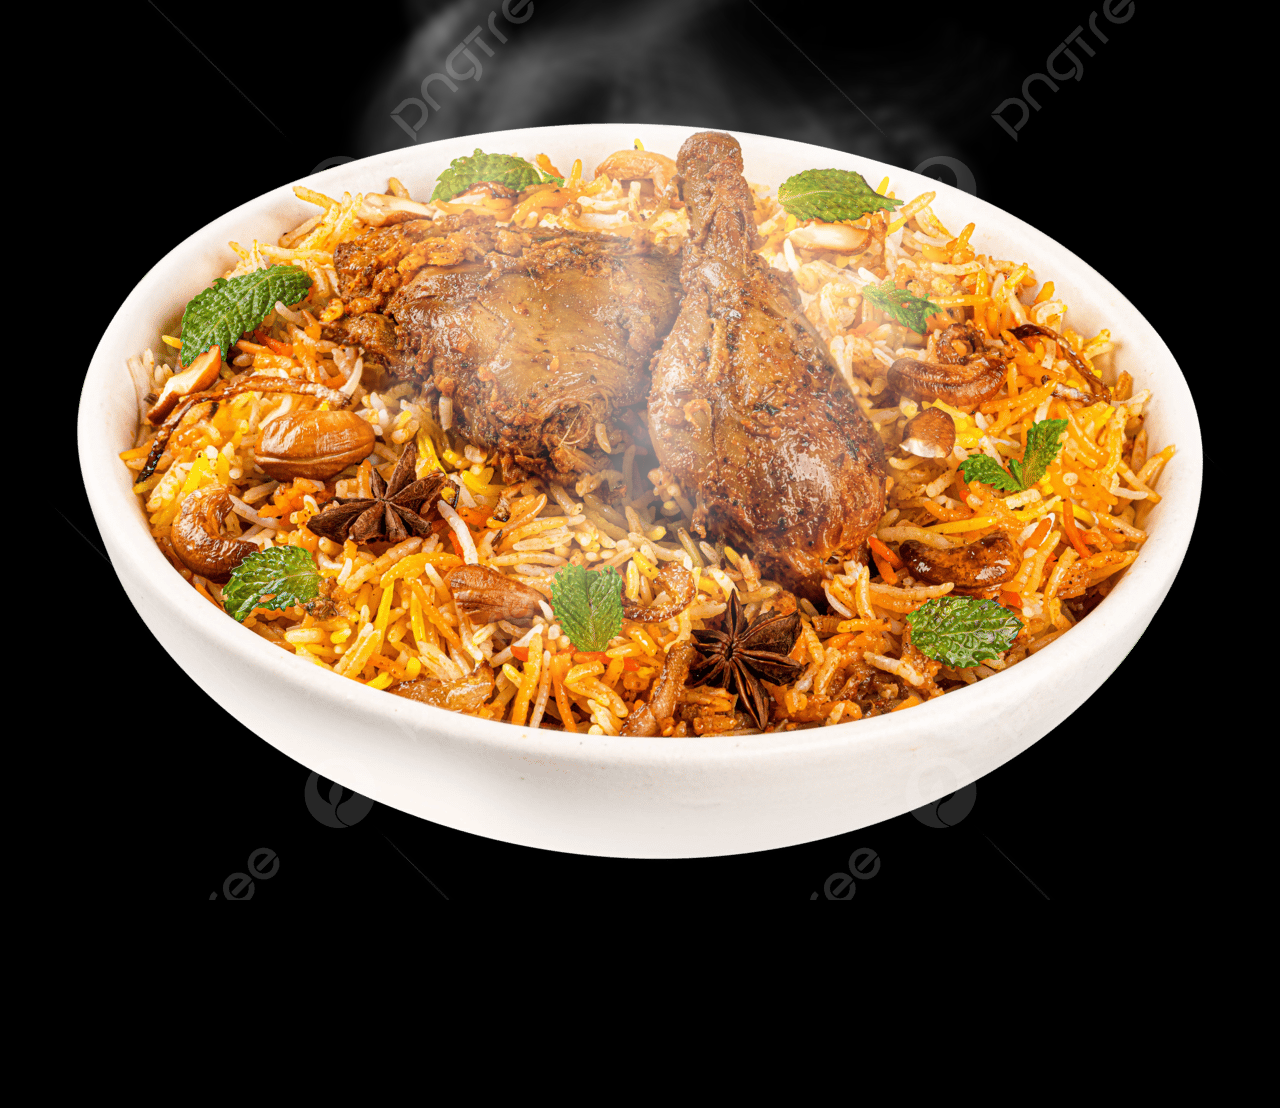
<file: index.html>
<!DOCTYPE html>
<html lang="en">
<head>
<meta charset="UTF-8" />
<meta name="viewport" content="width=device-width, initial-scale=1.0" />
<title>Delicious Biriyani 🍛</title>
<link rel="stylesheet" href="css/style.css">
<style>
@import url('https://fonts.googleapis.com/css2?family=Poppins:wght@400;600&display=swap');

body {
  margin: 0;
  font-family: 'Poppins', sans-serif;
  display: flex;
  flex-direction: column;
  justify-content: center;
  align-items: center;
  height: 100vh;
  background: #000; /* Black background */
  overflow: hidden;
}

h1 {
  color: #ffcc66;
  font-size: 2rem;
  margin-bottom: 20px;
  text-align: center;
  text-shadow: 0 0 20px rgba(255,204,102,0.7);
}

.container {
  position: relative;
  display: inline-block;
}

/* Plate shadow */
.plate-shadow {
  position: absolute;
  bottom: -10px;
  left: 50%;
  transform: translateX(-50%);
  width: 80%;
  height: 20px;
  background: radial-gradient(ellipse at center, rgba(0,0,0,0.4) 0%, rgba(0,0,0,0) 80%);
  border-radius: 50%;
  filter: blur(8px);
  z-index: 1;
}

/* Main biriyani image */
img.biryani {
  max-width: 90%;
  height: auto;
  border-radius: 20px;
  box-shadow: 0 20px 50px rgba(0,0,0,0.6);
  animation: float 4s ease-in-out infinite alternate;
  z-index: 2;
  position: relative;
}

/* Glow effect */
img.biryani::after {
  content: '';
  position: absolute;
  top: -10%;
  left: -10%;
  width: 120%;
  height: 120%;
  border-radius: 20px;
  box-shadow: 0 0 80px rgba(255,200,150,0.6);
  pointer-events: none;
  z-index: -1;
}

/* Smoke layers */
.smoke {
  position: absolute;
  top: -40px; /* above biriyani */
  left: 50%;
  transform: translateX(-50%);
  width: 70%;
  opacity: 0.35;
  z-index: 3;
  pointer-events: none;
  filter: blur(4px) saturate(1.2) brightness(1.8);
}

/* Faster swaying smoke animations */
.smoke:nth-child(1) { animation: riseSway1 8s ease-in-out infinite; }
.smoke:nth-child(2) { animation: riseSway2 10s ease-in-out infinite; opacity: 0.3; width: 65%; }
.smoke:nth-child(3) { animation: riseSway3 12s ease-in-out infinite; opacity: 0.25; width: 60%; }

/* Biriyani floating */
@keyframes float {
  0% { transform: translateY(0); }
  100% { transform: translateY(-10px); }
}

/* Dynamic swaying steam animations */
@keyframes riseSway1 {
  0% { transform: translate(-50%,0) scale(1); opacity: 0.35; }
  25% { transform: translate(-49%,-15px) scale(1.02); opacity: 0.3; }
  50% { transform: translate(-48%,-30px) scale(1.05); opacity: 0.25; }
  75% { transform: translate(-49%,-45px) scale(1.08); opacity: 0.15; }
  100% { transform: translate(-50%,-60px) scale(1.1); opacity: 0; }
}
@keyframes riseSway2 {
  0% { transform: translate(-50%,0) scale(1); opacity: 0.3; }
  25% { transform: translate(-51%,-17px) scale(1.01); opacity: 0.25; }
  50% { transform: translate(-52%,-35px) scale(1.03); opacity: 0.2; }
  75% { transform: translate(-51%,-50px) scale(1.05); opacity: 0.12; }
  100% { transform: translate(-50%,-65px) scale(1.08); opacity: 0; }
}
@keyframes riseSway3 {
  0% { transform: translate(-50%,0) scale(1); opacity: 0.25; }
  25% { transform: translate(-49.5%,-12px) scale(1.01); opacity: 0.2; }
  50% { transform: translate(-51%,-25px) scale(1.02); opacity: 0.15; }
  75% { transform: translate(-50.5%,-40px) scale(1.03); opacity: 0.1; }
  100% { transform: translate(-50%,-55px) scale(1.05); opacity: 0; }
}
</style>
</head>
<body>
<h1>Delicious Biriyani 🍛</h1>
<div class="container">
  <!-- Plate shadow -->
  <div class="plate-shadow"></div>

  <!-- Multiple swaying smoke layers -->
  <img src="./assets/smoke.png" class="smoke" alt="Steam">
  <img src="./assets/smoke.png" class="smoke" alt="Steam">
  <img src="./assets/smoke.png" class="smoke" alt="Steam">

  <!-- Main biriyani -->
  <img src="./assets/biryani.png" class="biriyani" alt="Biriyani">
</div>
</body>
</html>
</file>
<file: css/style.css>
/* Fullscreen overlay on top of camera */
body, html {
  margin: 0;
  padding: 0;
  font-family: 'Segoe UI', Roboto, sans-serif;
  background: #000;
  overflow: hidden;
}

.overlay {
  position: absolute;
  top: 0;
  left: 0;
  right: 0;
  padding: 1rem;
  text-align: center;
  background: linear-gradient(180deg, rgba(0,0,0,0.6) 0%, rgba(0,0,0,0) 100%);
  color: #fff;
  z-index: 999;
}

.overlay h1 {
  margin: 0;
  font-size: 1.5rem;
  font-weight: 600;
}

.overlay p {
  font-size: 0.9rem;
  margin-top: 0.3rem;
}
</file>
